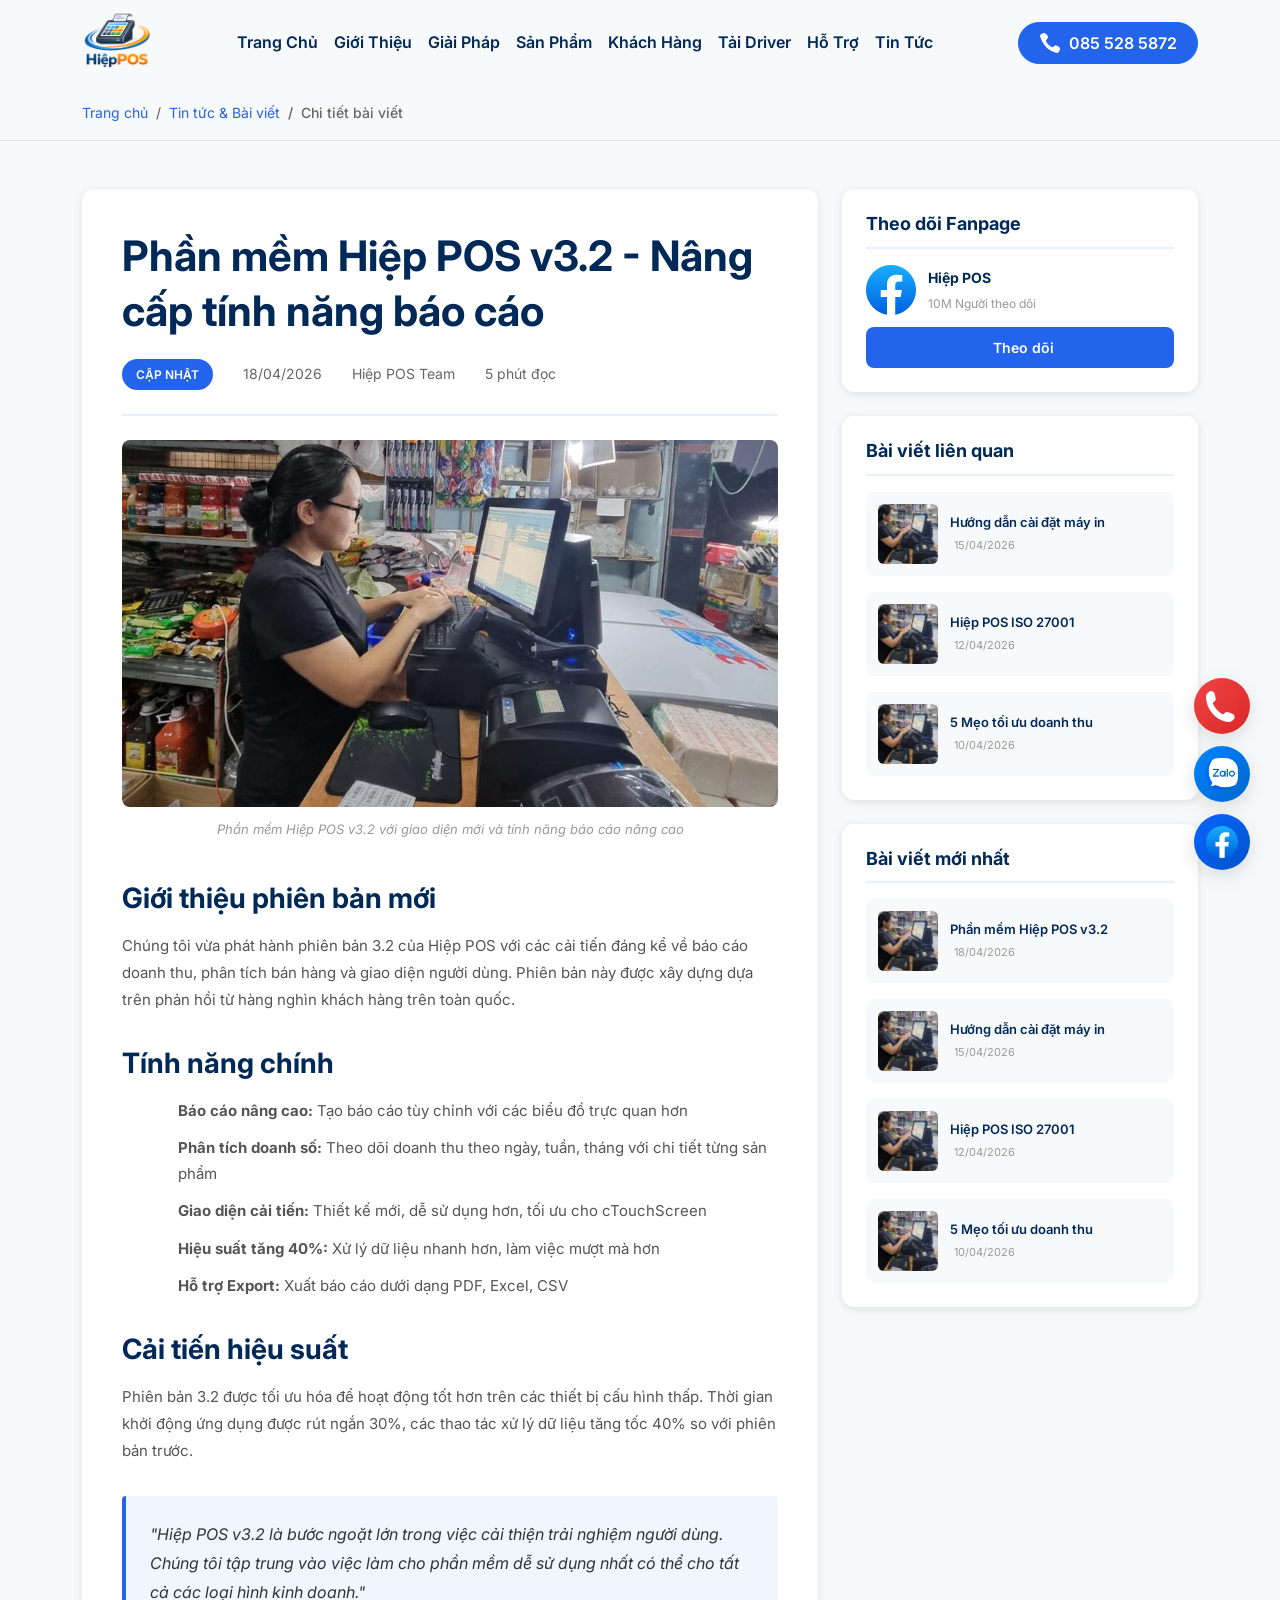
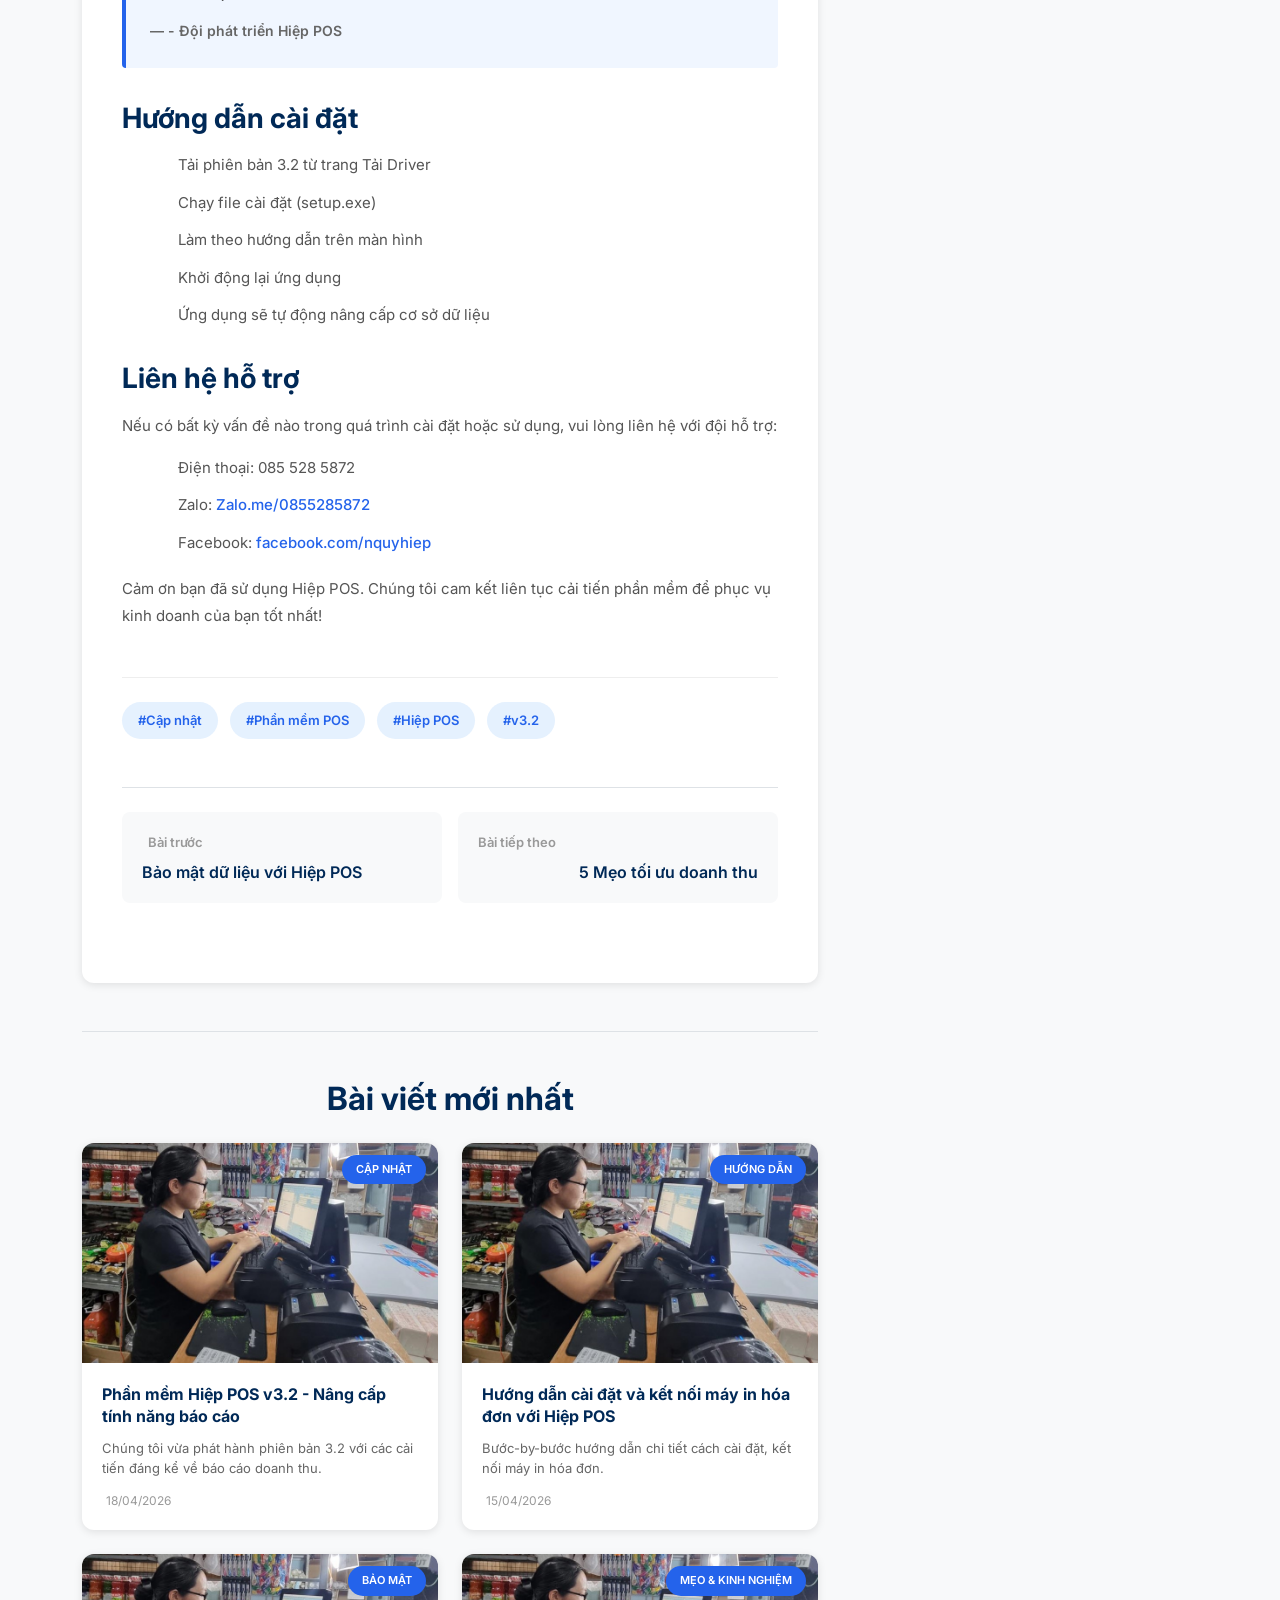
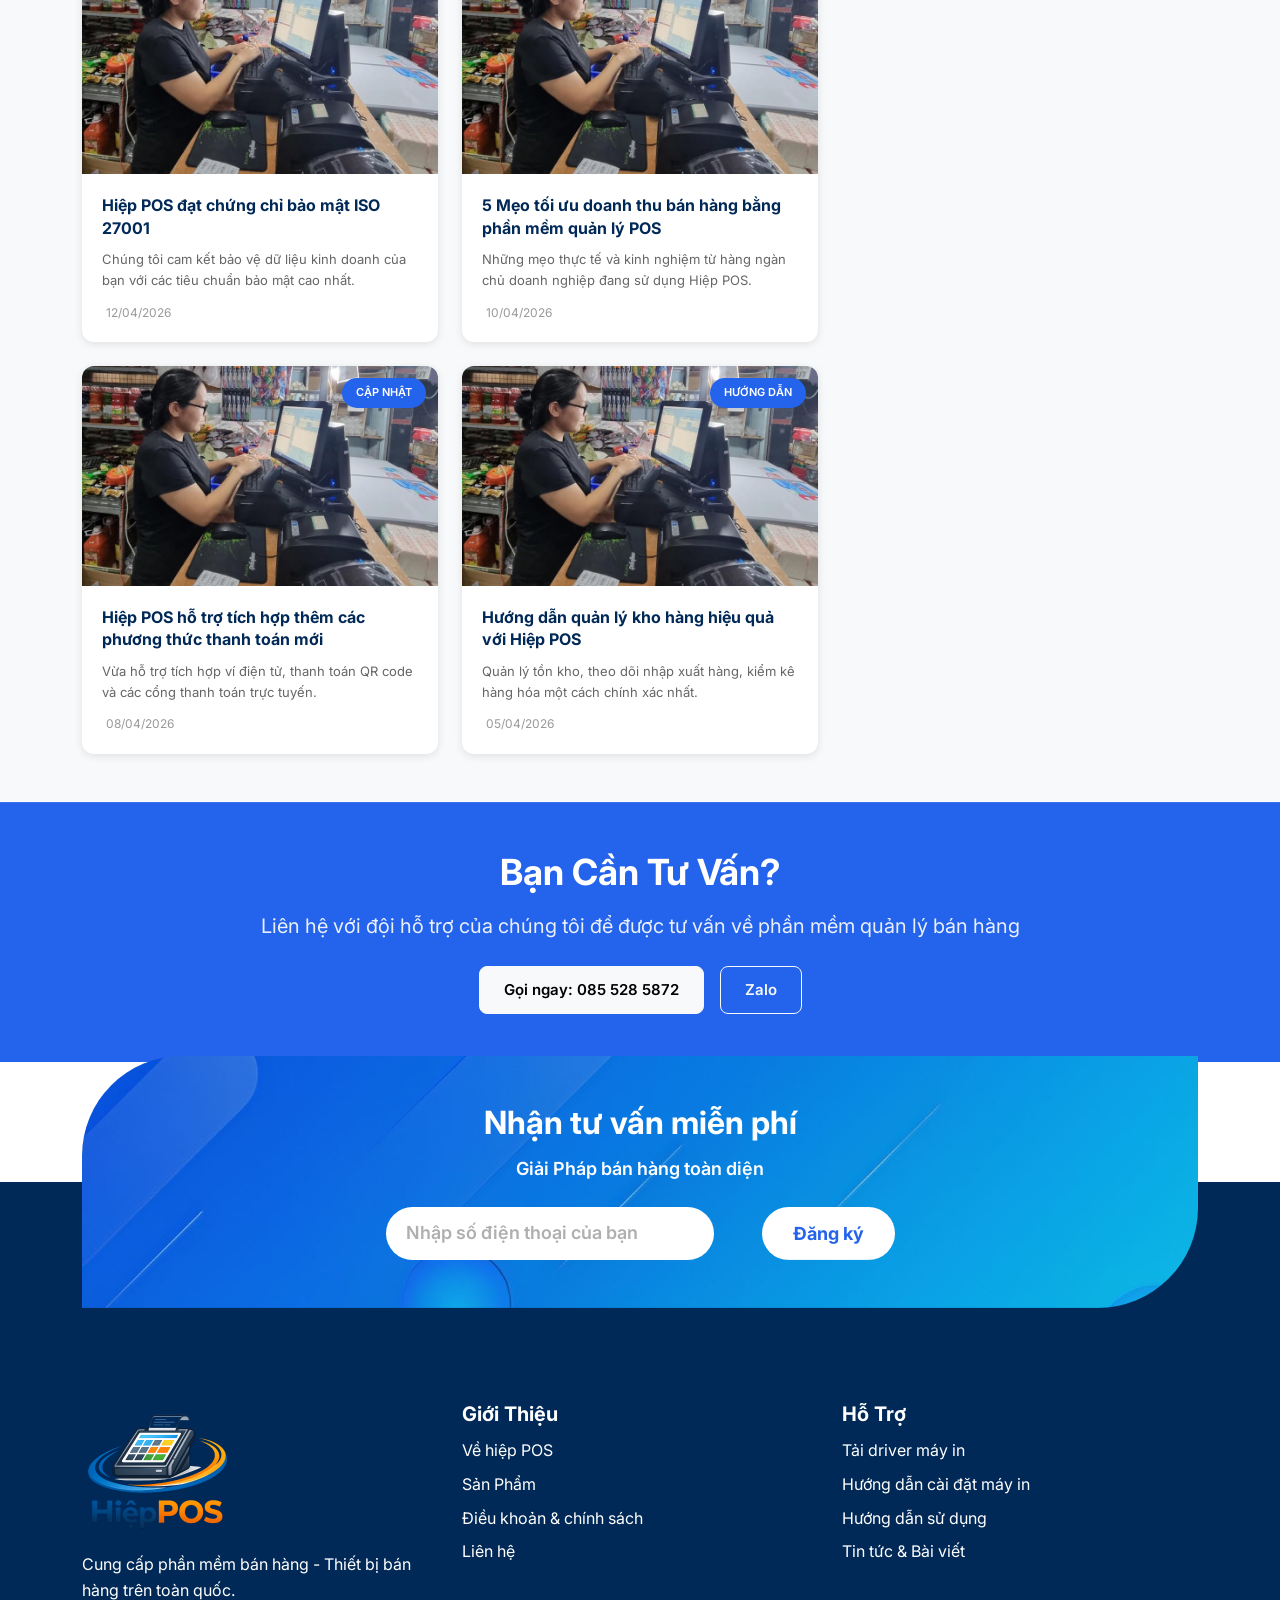
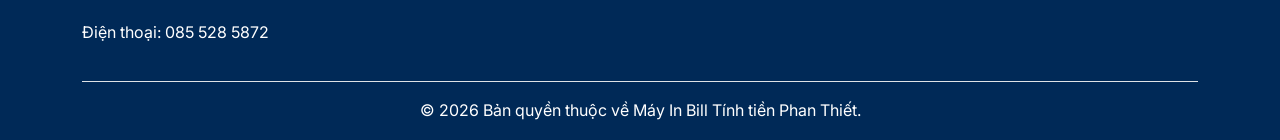
<file: article-detail.html>
<!DOCTYPE html>
<html lang="vi">

<head>
  <meta charset="UTF-8">
  <meta name="viewport" content="width=device-width, initial-scale=1.0">
  <meta name="description" content="Chi tiết bài viết từ Hiệp POS - phần mềm quản lý bán hàng và thiết bị bán hàng.">
  <meta name="keywords" content="tin tức, bài viết, hướng dẫn, phần mềm bán hàng, thiết bị POS">
  <meta name="author" content="Hiệp POS">
  <meta name="robots" content="index, follow">
  <meta property="og:title" content="Chi Tiết Bài Viết - Hiệp POS">
  <meta property="og:description" content="Khám phá chi tiết bài viết về quản lý bán hàng từ Hiệp POS.">
  <meta property="og:image" content="https://mayinbilltinhtien.vn/assets/images/icons/logo2.png">
  <meta property="og:url" content="https://mayinbilltinhtien.vn/article-detail.html">
  <meta property="og:type" content="article">
  <meta name="twitter:card" content="summary_large_image">
  <meta name="twitter:title" content="Chi Tiết Bài Viết">
  <meta name="twitter:description" content="Chi tiết bài viết về phần mềm quản lý bán hàng.">
  <meta name="twitter:image" content="https://mayinbilltinhtien.vn/assets/images/icons/logo2.png">
  <title>Chi Tiết Bài Viết - Hiệp POS</title>
  <link rel="icon" href="assets/images/icons/logo2.png">
  <link href="https://cdn.jsdelivr.net/npm/bootstrap@5.3.8/dist/css/bootstrap.min.css" rel="stylesheet"
    integrity="sha384-sRIl4kxILFvY47J16cr9ZwB07vP4J8+LH7qKQnuqkuIAvNWLzeN8tE5YBujZqJLB" crossorigin="anonymous">
  <link rel="preconnect" href="https://fonts.googleapis.com">
  <link rel="preconnect" href="https://fonts.gstatic.com" crossorigin>
  <link
    href="https://fonts.googleapis.com/css2?family=Inter:ital,opsz,wght@0,14..32,100..900;1,14..32,100..900&display=swap"
    rel="stylesheet">
  <link rel="stylesheet" href="./assets/css/reset.css">
  <link rel="stylesheet" href="https://unicons.iconscout.com/release/v4.2.0/css/solid.css">
  <link rel="stylesheet" href="./assets/css/style.css">
  <link rel="stylesheet" href="./assets/css/article-detail.css">
  <!-- Google tag (gtag.js) -->
  <script async src="https://www.googletagmanager.com/gtag/js?id=AW-18005648079"></script>
  <script>
    window.dataLayer = window.dataLayer || [];
    function gtag() { dataLayer.push(arguments); }
    gtag('js', new Date());

    gtag('config', 'AW-18005648079');
  </script>
</head>

<body>

  <!-- HEADER -->
  <header class="header">
    <nav class="navbar navbar-expand-lg bg-body-tertiary">
      <div class="container">
        <div class="logo">
          <a href="index.html"><img src="./assets/images/icons/logo2.png" alt="Logo"></a>
        </div>
        <button class="navbar-toggler order-2" type="button" data-bs-toggle="collapse" data-bs-target="#navbarNavAltMarkup"
          aria-controls="navbarNavAltMarkup" aria-expanded="false" aria-label="Toggle navigation">
          <span class="navbar-toggler-icon"></span>
        </button>
        <div class="collapse order-2 order-lg-1 navbar-collapse justify-content-center" id="navbarNavAltMarkup">
          <div class="navbar-nav">
            <a class="nav-link" href="index.html">Trang chủ</a>
            <a class="nav-link" href="aboutus.html">Giới thiệu</a>
            <a class="nav-link" href="#">Giải pháp</a>
            <a class="nav-link" href="products.html">Sản Phẩm</a>
            <a class="nav-link" href="customers.html">Khách hàng</a>
            <a class="nav-link" href="driver.html">Tải Driver</a>
            <a class="nav-link" href="#">Hỗ trợ</a>
            <a class="nav-link" href="news.html">Tin tức</a>
          </div>
        </div>
        <div class="phone-number order-1 oder-lg-3">
          <a href="tel:0855285872" class="btn btn-primary text-white d-flex align-items-center gap-2">
            <img class="icon" src="assets/images/icons/phone.svg" alt="Phone Icon"> 085 528 5872
          </a>
        </div>
      </div>
    </nav>
  </header>

  <!-- BREADCRUMB -->
  <nav class="breadcrumb-nav bg-light py-3 border-bottom">
    <div class="container">
      <nav aria-label="breadcrumb">
        <ol class="breadcrumb mb-0">
          <li class="breadcrumb-item"><a href="index.html">Trang chủ</a></li>
          <li class="breadcrumb-item"><a href="news.html">Tin tức & Bài viết</a></li>
          <li class="breadcrumb-item active" aria-current="page">Chi tiết bài viết</li>
        </ol>
      </nav>
    </div>
  </nav>

  <!-- ARTICLE DETAIL SECTION -->
  <section class="article-detail-section py-5">
    <div class="container">
      <div class="row g-4">
        <!-- Main Content -->
        <div class="col-lg-8">
          <!-- Article Header -->
          <article class="article-detail">
            <!-- Article Title -->
            <h1 class="article-title">Phần mềm Hiệp POS v3.2 - Nâng cấp tính năng báo cáo</h1>

            <!-- Article Meta -->
            <div class="article-meta mb-4">
              <span class="article-category-badge">Cập nhật</span>
              <span class="article-date"><i class="uis uis-calendar-alt"></i> 18/04/2026</span>
              <span class="article-author"><i class="uis uis-user"></i> Hiệp POS Team</span>
              <span class="article-reading-time"><i class="uis uis-clock"></i> 5 phút đọc</span>
            </div>

            <!-- Article Featured Image -->
            <figure class="article-figure mb-4">
              <img src="assets/images/news-01.jpg" alt="Phần mềm Hiệp POS v3.2" class="article-featured-image">
              <figcaption>Phần mềm Hiệp POS v3.2 với giao diện mới và tính năng báo cáo nâng cao</figcaption>
            </figure>

            <!-- Article Content -->
            <div class="article-content">
              <h2>Giới thiệu phiên bản mới</h2>
              <p>
                Chúng tôi vừa phát hành phiên bản 3.2 của Hiệp POS với các cải tiến đáng kể về báo cáo doanh thu, phân tích bán hàng
                và giao diện người dùng. Phiên bản này được xây dựng dựa trên phản hồi từ hàng nghìn khách hàng trên toàn quốc.
              </p>

              <h2>Tính năng chính</h2>
              <ul class="article-list">
                <li><strong>Báo cáo nâng cao:</strong> Tạo báo cáo tùy chỉnh với các biểu đồ trực quan hơn</li>
                <li><strong>Phân tích doanh số:</strong> Theo dõi doanh thu theo ngày, tuần, tháng với chi tiết từng sản phẩm</li>
                <li><strong>Giao diện cải tiến:</strong> Thiết kế mới, dễ sử dụng hơn, tối ưu cho cTouchScreen</li>
                <li><strong>Hiệu suất tăng 40%:</strong> Xử lý dữ liệu nhanh hơn, làm việc mượt mà hơn</li>
                <li><strong>Hỗ trợ Export:</strong> Xuất báo cáo dưới dạng PDF, Excel, CSV</li>
              </ul>

              <h2>Cải tiến hiệu suất</h2>
              <p>
                Phiên bản 3.2 được tối ưu hóa để hoạt động tốt hơn trên các thiết bị cấu hình thấp. Thời gian khởi động
                ứng dụng được rút ngắn 30%, các thao tác xử lý dữ liệu tăng tốc 40% so với phiên bản trước.
              </p>

              <blockquote class="article-quote">
                "Hiệp POS v3.2 là bước ngoặt lớn trong việc cải thiện trải nghiệm người dùng. Chúng tôi tập trung vào
                việc làm cho phần mềm dễ sử dụng nhất có thể cho tất cả các loại hình kinh doanh."
                <footer>- Đội phát triển Hiệp POS</footer>
              </blockquote>

              <h2>Hướng dẫn cài đặt</h2>
              <ol class="article-list">
                <li>Tải phiên bản 3.2 từ trang Tải Driver</li>
                <li>Chạy file cài đặt (setup.exe)</li>
                <li>Làm theo hướng dẫn trên màn hình</li>
                <li>Khởi động lại ứng dụng</li>
                <li>Ứng dụng sẽ tự động nâng cấp cơ sở dữ liệu</li>
              </ol>

              <h2>Liên hệ hỗ trợ</h2>
              <p>
                Nếu có bất kỳ vấn đề nào trong quá trình cài đặt hoặc sử dụng, vui lòng liên hệ với đội hỗ trợ:
              </p>
              <ul class="article-list">
                <li>Điện thoại: 085 528 5872</li>
                <li>Zalo: <a href="https://zalo.me/0855285872" target="_blank">Zalo.me/0855285872</a></li>
                <li>Facebook: <a href="https://www.facebook.com/nquyhiep" target="_blank">facebook.com/nquyhiep</a></li>
              </ul>

              <p>
                Cảm ơn bạn đã sử dụng Hiệp POS. Chúng tôi cam kết liên tục cải tiến phần mềm để phục vụ kinh doanh của bạn tốt nhất!
              </p>
            </div>

            <!-- Article Tags -->
            <div class="article-tags mt-5">
              <span class="tag"><a href="news.html?category=update">#Cập nhật</a></span>
              <span class="tag"><a href="news.html?category=update">#Phần mềm POS</a></span>
              <span class="tag"><a href="news.html?category=update">#Hiệp POS</a></span>
              <span class="tag"><a href="news.html?category=update">#v3.2</a></span>
            </div>

            <!-- Previous/Next Articles -->
            <div class="articles-navigation mt-5 pt-4 border-top">
              <div class="row g-3">
                <div class="col-md-6">
                  <a href="#" class="article-nav-link prev">
                    <div class="nav-label"><i class="uis uis-arrow-left"></i> Bài trước</div>
                    <div class="nav-title">Bảo mật dữ liệu với Hiệp POS</div>
                  </a>
                </div>
                <div class="col-md-6 text-md-end">
                  <a href="#" class="article-nav-link next">
                    <div class="nav-label">Bài tiếp theo <i class="uis uis-arrow-right"></i></div>
                    <div class="nav-title">5 Mẹo tối ưu doanh thu</div>
                  </a>
                </div>
              </div>
            </div>
          </article>

          <!-- Latest Articles Section -->
          <div class="latest-articles-section mt-5 pt-5 border-top">
            <h2 class="section-heading mb-4">Bài viết mới nhất</h2>
            <div class="row g-4">
              <!-- Article Card 1 -->
              <div class="col-md-6">
                <a href="article-detail.html" class="article-card-link">
                <div class="article-card">
                  <div class="article-card-image-wrapper">
                    <img src="assets/images/news-01.jpg" alt="Phần mềm Hiệp POS v3.2" class="article-card-image">
                    <div class="article-card-overlay"></div>
                    <span class="article-card-badge">Cập nhật</span>
                  </div>
                  <div class="article-card-content">
                    <h3 class="article-card-title">Phần mềm Hiệp POS v3.2 - Nâng cấp tính năng báo cáo</h3>
                    <p class="article-card-description">Chúng tôi vừa phát hành phiên bản 3.2 với các cải tiến đáng kể về báo cáo doanh thu.</p>
                    <div class="article-card-meta">
                      <span class="article-card-date"><i class="uis uis-calendar-alt"></i> 18/04/2026</span>
                    </div>
                  </div>
                </div>
                </a>
              </div>

              <!-- Article Card 6 -->
              <div class="col-md-6">
                <a href="article-detail.html" class="article-card-link">
                <div class="article-card">
                  <div class="article-card-image-wrapper">
                    <img src="assets/images/news-01.jpg" alt="Hướng dẫn cài đặt máy in" class="article-card-image">
                    <div class="article-card-overlay"></div>
                    <span class="article-card-badge">Hướng dẫn</span>
                  </div>
                  <div class="article-card-content">
                    <h3 class="article-card-title">Hướng dẫn cài đặt và kết nối máy in hóa đơn với Hiệp POS</h3>
                    <p class="article-card-description">Bước-by-bước hướng dẫn chi tiết cách cài đặt, kết nối máy in hóa đơn.</p>
                    <div class="article-card-meta">
                      <span class="article-card-date"><i class="uis uis-calendar-alt"></i> 15/04/2026</span>
                    </div>
                  </div>
                </div>
                </a>
              </div>

              <!-- Article Card 2 -->
              <div class="col-md-6">
                <a href="article-detail.html" class="article-card-link">
                <div class="article-card">
                  <div class="article-card-image-wrapper">
                    <img src="assets/images/news-01.jpg" alt="Bảo mật dữ liệu" class="article-card-image">
                    <div class="article-card-overlay"></div>
                    <span class="article-card-badge">Bảo mật</span>
                  </div>
                  <div class="article-card-content">
                    <h3 class="article-card-title">Hiệp POS đạt chứng chỉ bảo mật ISO 27001</h3>
                    <p class="article-card-description">Chúng tôi cam kết bảo vệ dữ liệu kinh doanh của bạn với các tiêu chuẩn bảo mật cao nhất.</p>
                    <div class="article-card-meta">
                      <span class="article-card-date"><i class="uis uis-calendar-alt"></i> 12/04/2026</span>
                    </div>
                  </div>
                </div>
                </a>
              </div>

              <!-- Article Card 3 -->
              <div class="col-md-6">
                <a href="article-detail.html" class="article-card-link">
                <div class="article-card">
                  <div class="article-card-image-wrapper">
                    <img src="assets/images/news-01.jpg" alt="Mẹo tối ưu bán hàng" class="article-card-image">
                    <div class="article-card-overlay"></div>
                    <span class="article-card-badge">Mẹo & Kinh nghiệm</span>
                  </div>
                  <div class="article-card-content">
                    <h3 class="article-card-title">5 Mẹo tối ưu doanh thu bán hàng bằng phần mềm quản lý POS</h3>
                    <p class="article-card-description">Những mẹo thực tế và kinh nghiệm từ hàng ngàn chủ doanh nghiệp đang sử dụng Hiệp POS.</p>
                    <div class="article-card-meta">
                      <span class="article-card-date"><i class="uis uis-calendar-alt"></i> 10/04/2026</span>
                    </div>
                  </div>
                </div>
                </a>
              </div>

              <!-- Article Card 4 -->
              <div class="col-md-6">
                <a href="article-detail.html" class="article-card-link">
                <div class="article-card">
                  <div class="article-card-image-wrapper">
                    <img src="assets/images/news-01.jpg" alt="Tích hợp thanh toán" class="article-card-image">
                    <div class="article-card-overlay"></div>
                    <span class="article-card-badge">Cập nhật</span>
                  </div>
                  <div class="article-card-content">
                    <h3 class="article-card-title">Hiệp POS hỗ trợ tích hợp thêm các phương thức thanh toán mới</h3>
                    <p class="article-card-description">Vừa hỗ trợ tích hợp ví điện tử, thanh toán QR code và các cổng thanh toán trực tuyến.</p>
                    <div class="article-card-meta">
                      <span class="article-card-date"><i class="uis uis-calendar-alt"></i> 08/04/2026</span>
                    </div>
                  </div>
                </div>
                </a>
              </div>

              <!-- Article Card 5 -->
              <div class="col-md-6">
                <a href="article-detail.html" class="article-card-link">
                <div class="article-card">
                  <div class="article-card-image-wrapper">
                    <img src="assets/images/news-01.jpg" alt="Quản lý kho hàng" class="article-card-image">
                    <div class="article-card-overlay"></div>
                    <span class="article-card-badge">Hướng dẫn</span>
                  </div>
                  <div class="article-card-content">
                    <h3 class="article-card-title">Hướng dẫn quản lý kho hàng hiệu quả với Hiệp POS</h3>
                    <p class="article-card-description">Quản lý tồn kho, theo dõi nhập xuất hàng, kiểm kê hàng hóa một cách chính xác nhất.</p>
                    <div class="article-card-meta">
                      <span class="article-card-date"><i class="uis uis-calendar-alt"></i> 05/04/2026</span>
                    </div>
                  </div>
                </div>
                </a>
              </div>
            </div>
          </div>
        </div>

        <!-- Sidebar -->
        <div class="col-lg-4">
          <!-- Facebook Fanpage Widget -->
          <div class="sidebar-widget facebook-widget">
            <h4 class="sidebar-title">Theo dõi Fanpage</h4>
            <div class="facebook-box">
              <a href="https://www.facebook.com/nquyhiep" target="_blank" class="facebook-link">
                <img src="assets/images/icons/icon-facebook-100x100.png" alt="Facebook" class="facebook-icon">
                <div class="facebook-text">
                  <div class="facebook-name">Hiệp POS</div>
                  <div class="facebook-follower">10M Người theo dõi</div>
                </div>
              </a>
              <a href="https://www.facebook.com/nquyhiep" target="_blank" class="btn btn-facebook-follow">
                <i class="uis uis-thumbs-up"></i> Theo dõi
              </a>
            </div>
          </div>

          <!-- Related Articles Widget -->
          <div class="sidebar-widget related-articles-widget">
            <h4 class="sidebar-title">Bài viết liên quan</h4>
            <div class="related-articles-list">
              <a href="article-detail.html" class="related-article-item">
                <div class="related-article-image">
                  <img src="assets/images/news-01.jpg" alt="Bài viết liên quan">
                </div>
                <div class="related-article-content">
                  <h5 class="related-article-title">Hướng dẫn cài đặt máy in</h5>
                  <span class="related-article-date"><i class="uis uis-calendar-alt"></i> 15/04/2026</span>
                </div>
              </a>
              <a href="article-detail.html" class="related-article-item">
                <div class="related-article-image">
                  <img src="assets/images/news-01.jpg" alt="Bài viết liên quan">
                </div>
                <div class="related-article-content">
                  <h5 class="related-article-title">Hiệp POS ISO 27001</h5>
                  <span class="related-article-date"><i class="uis uis-calendar-alt"></i> 12/04/2026</span>
                </div>
              </a>
              <a href="article-detail.html" class="related-article-item">
                <div class="related-article-image">
                  <img src="assets/images/news-01.jpg" alt="Bài viết liên quan">
                </div>
                <div class="related-article-content">
                  <h5 class="related-article-title">5 Mẹo tối ưu doanh thu</h5>
                  <span class="related-article-date"><i class="uis uis-calendar-alt"></i> 10/04/2026</span>
                </div>
              </a>
            </div>
          </div>

          <!-- Latest Articles Widget -->
          <div class="sidebar-widget latest-articles-widget">
            <h4 class="sidebar-title">Bài viết mới nhất</h4>
            <div class="latest-articles-list">
              <a href="article-detail.html" class="latest-article-item">
                <div class="latest-article-image">
                  <img src="assets/images/news-01.jpg" alt="Bài viết mới nhất">
                </div>
                <div class="latest-article-content">
                  <h5 class="latest-article-title">Phần mềm Hiệp POS v3.2</h5>
                  <span class="latest-article-date"><i class="uis uis-calendar-alt"></i> 18/04/2026</span>
                </div>
              </a>
              <a href="article-detail.html" class="latest-article-item">
                <div class="latest-article-image">
                  <img src="assets/images/news-01.jpg" alt="Bài viết mới nhất">
                </div>
                <div class="latest-article-content">
                  <h5 class="latest-article-title">Hướng dẫn cài đặt máy in</h5>
                  <span class="latest-article-date"><i class="uis uis-calendar-alt"></i> 15/04/2026</span>
                </div>
              </a>
              <a href="article-detail.html" class="latest-article-item">
                <div class="latest-article-image">
                  <img src="assets/images/news-01.jpg" alt="Bài viết mới nhất">
                </div>
                <div class="latest-article-content">
                  <h5 class="latest-article-title">Hiệp POS ISO 27001</h5>
                  <span class="latest-article-date"><i class="uis uis-calendar-alt"></i> 12/04/2026</span>
                </div>
              </a>
              <a href="article-detail.html" class="latest-article-item">
                <div class="latest-article-image">
                  <img src="assets/images/news-01.jpg" alt="Bài viết mới nhất">
                </div>
                <div class="latest-article-content">
                  <h5 class="latest-article-title">5 Mẹo tối ưu doanh thu</h5>
                  <span class="latest-article-date"><i class="uis uis-calendar-alt"></i> 10/04/2026</span>
                </div>
              </a>
            </div>
          </div>
        </div>
      </div>
    </div>
  </section>

  <!-- CTA SECTION -->
  <section class="cta-section py-5 bg-primary">
    <div class="container text-center text-white">
      <h2 class="mb-3">Bạn Cần Tư Vấn?</h2>
      <p class="mb-4 fs-5">Liên hệ với đội hỗ trợ của chúng tôi để được tư vấn về phần mềm quản lý bán hàng</p>
      <div class="d-flex justify-content-center gap-3 flex-wrap">
        <a href="tel:0855285872" class="btn btn-light btn-lg">
          <i class="uis uis-phone"></i> Gọi ngay: 085 528 5872
        </a>
        <a href="https://zalo.me/0855285872" target="_blank" class="btn btn-outline-light btn-lg">
          <i class="uis uis-message"></i> Zalo
        </a>
      </div>
    </div>
  </section>

  <!-- FOOTER -->
  <footer class="footer bg-primary-dark text-white">
    <div class="container">
      <div class="register text-center py-4 py-lg-5">
        <h2 class="title">Nhận tư vấn miễn phí</h2>
        <div class="slogan">Giải Pháp bán hàng toàn diện</div>
        <div class="form-group d-flex justify-content-center align-items-center gap-2 gap-lg-5 mt-3 mt-lg-4">
          <input class="form" type="text" placeholder="Nhập số điện thoại của bạn">
          <button class="btn primary">Đăng ký</button>
        </div>
      </div>
    </div>
    <div class="mid-footer">
      <div class="container pt-5 pb-3">
        <div class="row g-4">
          <div class="col col-12 col-md-6 col-lg-4">
            <div class="logo">
              <a href="index.html"><img src="assets/images/icons/logo2.png" alt="Logo"></a>
            </div>
            <p>Cung cấp phần mềm bán hàng - Thiết bị bán hàng trên toàn quốc.</p>
            <p>Điện thoại: 085 528 5872</p>
          </div>
          <div class="col col-12 col-md-6 col-lg-4">
            <h3 class="title">Giới Thiệu</h3>
            <ul class="quick-links">
              <li><a href="aboutus.html">Về hiệp POS</a></li>
              <li><a href="products.html">Sản Phẩm</a></li>
              <li><a href="#">Điều khoản & chính sách</a></li>
              <li><a href="#">Liên hệ</a></li>
            </ul>
          </div>
          <div class="col col-12 col-md-6 col-lg-4">
            <h3 class="title">Hỗ Trợ</h3>
            <ul class="quick-links">
              <li><a href="driver.html">Tải driver máy in</a></li>
              <li><a href="#">Hướng dẫn cài đặt máy in</a></li>
              <li><a href="#">Hướng dẫn sử dụng</a></li>
              <li><a href="news.html">Tin tức & Bài viết</a></li>
            </ul>
          </div>
        </div>
        <div class="copyright pt-3 border-top text-center">&copy; 2026 Bản quyền thuộc về Máy In Bill Tính tiền Phan Thiết.
        </div>
      </div>
    </div>
  </footer>

  <!-- Floating Action Buttons -->
  <div class="floating-btn-group">
    <a href="tel:0855285872" class="fab-item fab-call" title="Gọi ngay">
      <img src="assets/images/icons/phone.png" alt="Phone" class="fab-icon-zalo">
      <span class="fab-label">Gọi ngay</span>
    </a>

    <a href="https://zalo.me/0855285872" class="fab-item fab-zalo" target="_blank" title="Liên hệ Zalo">
      <img src="assets/images/icons/icon_zalo_50x50.png" alt="Zalo" class="fab-icon-zalo">
      <span class="fab-label">Zalo</span>
    </a>

    <a href="https://www.facebook.com/nquyhiep" class="fab-item fab-facebook" target="_blank" title="Liên hệ Facebook">
      <img src="assets/images/icons/icon-facebook-100x100.png" alt="Facebook" class="fab-icon-facebook">
      <span class="fab-label">Facebook</span>
    </a>
  </div>

  <script src="https://cdn.jsdelivr.net/npm/bootstrap@5.3.8/dist/js/bootstrap.bundle.min.js"
    integrity="sha384-FKyoEForCGlyvwx9Hj09JcYn3nv7wiPVlz7YYwJrWVcXK/BmnVDxM+D2scQbITxI"
    crossorigin="anonymous"></script>
</body>

</html>
</file>
<file: assets/css/style.css>
:root {
    /* Primary*/
    --color-primary: #2463eb;
    --color-primary-dark: #002957;
    --color-primary-light: #e5f1fe;
    --color-primary-hover: #002957;

    /* Secondary */
    --color-secondary: #1cc538;

    /* Background */
    --color-bg: #ffffff;
    --color-bg-light: #f9f9f9;
    --color-bg-dark: #1a1a1a;

    /* Text */
    --color-text: #333333;
    --color-text-light: #666666;
    --color-text-white: #ffffff;

    /* Border */
    --color-border: #e5e5e5;

    /* State */
    --color-success: #2ecc71;
    --color-warning: #f39c12;
    --color-error: #e74c3c;
}
body {
    font-family: "Inter", sans-serif;
    color: var(--color-text);
    background-color: var(--color-bg);
    line-height: 1.6;
}

.bg-primary {
    background-color: var(--color-primary) !important;
}
.bg-primary-light {
    background-color: var(--color-primary-light) !important;
}
.bg-primary-dark {
    background-color: var(--color-primary-dark) !important;
}

.line1 {
    display: -webkit-box;
    -webkit-line-clamp: 1;
    -webkit-box-orient: vertical;
    overflow: hidden;
    text-overflow: ellipsis;
}
.line2 {
    display: -webkit-box;
    -webkit-line-clamp: 2;
    -webkit-box-orient: vertical;
    overflow: hidden;
    text-overflow: ellipsis;
}
.line3 {
    display: -webkit-box;
    -webkit-line-clamp: 3;
    -webkit-box-orient: vertical;
    overflow: hidden;
    text-overflow: ellipsis;
}
.line4 {
    display: -webkit-box;
    -webkit-line-clamp: 4;
    -webkit-box-orient: vertical;
    overflow: hidden;
    text-overflow: ellipsis;
}
.line5 {
    display: -webkit-box;
    -webkit-line-clamp: 5;
    -webkit-box-orient: vertical;
    overflow: hidden;
    text-overflow: ellipsis;
}
.line6 {
    display: -webkit-box;
    -webkit-line-clamp: 6;
    -webkit-box-orient: vertical;
    overflow: hidden;
    text-overflow: ellipsis;
}

.btn-see-more {
    display: flex;
    align-items: center;
    font-weight: bold;
    color: #fff;
    font-size: 28px;
    border-radius: 50px;
    padding: 4px 30px;
    background: var(--color-primary);
    animation: fadeInRight 1s;
    line-height: 1.4;
}
.btn-see-more:hover {
    color: #fff;
    opacity: 0.9;
}
.btn-see-more i {
    margin-left: 10px;
    font-size: 42px;
}

@media screen and (max-width: 991.98px) {
}
@media screen and (max-width: 767.98px) {
}
@media screen and (max-width: 575.98px) {
    .btn-see-more {
        font-size: 22px;
        padding: 3px 28px;
    }
    .btn-see-more i {
        margin-left: 10px;
        font-size: 36px;
    }
}

/*header*/
.header {
    position: relative;
    width: 100%;
    z-index: 2;
}
.btn-booking-all {
    font-weight: bold;
    color: #000;
    margin-right: 20px;
    border-radius: 50px;
    animation: fadeInRight 1s;
    background: #f19335;
    background: linear-gradient(
        90deg,
        rgba(241, 147, 53, 1) 0%,
        rgba(255, 176, 87, 1) 100%
    );
    border: none;
    box-shadow: rgba(100, 100, 111, 0.2) 0px 7px 29px 0px;
}
.btn-booking-all:hover {
    color: #333;
    opacity: 0.9;
}

.header .logo {
    height: 70px;
    position: relative;
    overflow: hidden;
    animation: zoomIn 1s;
}
.logo img {
    height: 100%;
}
.header {
    /* flex:auto; */
}
.header .nav-link {
    display: flex;
    padding: 12px 0;
    text-align: center;
    align-items: center;
    position: relative;
    font-weight: 600;
    font-size: 16px;
    text-transform: capitalize;
    color: var(--color-primary-dark);
}

.phone-number {
    display: flex;
    align-items: center;
    gap: 10px;
}
.phone-number a {
    display: flex;
    align-items: center;
    gap: 10px;
    font-size: 16px;
    font-weight: 600;
    color: #fff;
    animation: fadeInRight 1s;
    background: var(--color-primary);
    border-radius: 50px;
    padding: 8px 20px;
    animation: fadeInRight 1s;
}
.phone-number a .icon {
    width: 22px;
    height: 22px;
    filter: brightness(0) saturate(100%) invert(98%) sepia(9%) saturate(4%)
        hue-rotate(315deg) brightness(115%) contrast(100%);
}
.phone-number a:hover {
    color: var(--color-primary-hover);
    opacity: 0.9;
}

#ShowMenu {
    z-index: 998;
    animation: fadeInRight 1s;
}
#ShowMenu.close:before {
    background-color: rgba(0, 0, 0, 0.6);
    position: fixed;
    width: 100%;
    height: 100%;
    top: 0;
    border: 0;
    left: 0;
    content: "";
}
#ShowMenu .navbar-toggler {
    background: none;
    padding: 0;
    border: 0;
}
#ShowMenu .navbar-toggler .navbar-toggler-icon {
    width: 2rem;
    height: 2rem;
}
/*header end*/

/* banner */
.bannerSwiper {
    width: 100%;
}

.swiper-slide {
    display: flex;
    justify-content: center;
    align-items: center;
    font-size: 20px;
}
.swiper-slide img {
    width: 100%;
}
.banner .text-bottom {
    color: var(--color-primary-dark);
    font-weight: 600;
    font-size: 15px;
    text-align: center;
}
/* banner end*/
/* footer */

.footer {
    margin-top: 120px;
}
.footer .copyright {
    position: relative;
    margin-top: 20px;
}
.footer .register {
    transform: translateY(-50%);
    background-image: url(/assets/images/backgrounds/bg-form-footer.jpg);
    background-size: cover;
    background-position: center;
    padding: 60px 110px;
    border-top-left-radius: 100px;
    border-bottom-right-radius: 100px;
}
.footer .register .title {
    font-size: 32px;
    font-weight: 700;
    color: var(--color-text-white);
    margin-bottom: 12px;
}
.footer .register .slogan {
    font-size: 18px;
    font-weight: 600;
    color: var(--color-text-white);
    margin-bottom: 12px;
}
.footer .register .form {
    font-size: 18px;
    font-weight: 600;
    border-radius: 100px;
    padding: 12px 20px;
    color: #535353;
    border: none;
    box-shadow: none;
}
.footer .register .form:hover,
.footer .register .form:focus,
.footer .register .form:focus-visible {
    border: none;
    box-shadow: none;
    outline: none;
}
.footer .register .form::placeholder {
    color: #afafaf;
}
.footer .register .btn {
    font-size: 18px;
    font-weight: 700;
    color: var(--color-primary);
    border-radius: 100px;
    padding: 12px 30px;
    background: #fff;
}
.footer .mid-footer {
    margin-top: -80px;
}
.footer .logo {
    height: 150px;
    
}
.footer .mid-footer .title {
    font-size: 20px;
    font-weight: 700;
    color: #fff;
    margin-bottom: 12px;
}
.footer .mid-footer .quick-links {
    list-style: none;
    padding: 0 !important;
}
.footer .mid-footer .quick-links li {
    margin-bottom: 8px;
}
@media screen and (max-width: 991.98px) {
}
@media screen and (max-width: 767.98px) {
}
@media screen and (max-width: 575.98px) {
    .footer {
        margin-top: 120px;
    }
    .footer .copyright {
        position: relative;
        margin-top: 20px;
    }
    .footer .register {
        padding: 16px 12px;
        border-top-left-radius: 50px;
        border-bottom-right-radius: 50px;
    }
    .footer .register .title {
        font-size: 22px;
        margin-bottom: 12px;
    }
    .footer .register .slogan {
        font-size: 16px;
        margin-bottom: 0px;
    }
    .footer .register .form {
        font-size: 15px;
        border-radius: 100px;
        padding: 12px 20px;
        max-width: 65%;
    }

    .footer .register .btn {
        font-size: 15px;
        padding: 12px 16px;
    }
.footer .mid-footer {
    margin-top: -80px;
}
    .footer .mid-footer .title {
        font-size: 20px;
        font-weight: 700;
        color: #fff;
        margin-bottom: 12px;
    }
    .footer .mid-footer .quick-links {
        list-style: none;
        padding: 0 !important;
    }
    .footer .mid-footer .quick-links li {
        margin-bottom: 8px;
    }
}
/* footer end*/

/* section titles */
.title-section {
    font-size: 32px;
    font-weight: 700;
    color: var(--color-primary-dark);
}
.sub-title {
    font-size: 17px;
    font-weight: 600;
    color: var(--color-primary-dark);
    max-width: 80%;
    margin: 0 auto;
}

@media screen and (max-width: 991.98px) {
}
@media screen and (max-width: 767.98px) {
}
@media screen and (max-width: 575.98px) {
    .title-section {
        font-size: 24px;
    }
    .sub-title {
        font-size: 16px;
    }
}
/* section titles end */

/* section-01 */
.section-01 {
}
.section-01 .tabs {
    gap: 20px;
    margin-bottom: 40px;
    flex-wrap: wrap;
}
.section-01 .tabs .tab-item {
    font-size: 16px;
    font-weight: 700;
    color: var(--color-primary-dark);
    border-radius: 50px;
    padding: 10px 28px;
    box-shadow:
        rgba(14, 30, 37, 0.12) 0px 2px 4px 0px,
        rgba(14, 30, 37, 0.32) 0px 2px 16px 0px;
}
.section-01 .tabs .tab-item.active,
.section-01 .tabs .tab-item:hover {
    border: none;
    outline: none;
    color: #fff;
    background: var(--color-primary);
}
.section-01 .tab-content .item {
    text-align: center;
    background-image: url(/assets/images/backgrounds/bg-form-footer.jpg);
    background-size: cover;
    background-position: center;
    padding: 40px 12px;
    color: #fff;
    border-radius: 10px;
    height: 100%;
    box-shadow: rgba(149, 157, 165, 0.2) 0px 8px 24px;
}
.section-01 .tab-content .item .title {
    font-weight: 700;
    font-size: 23px;
    margin-bottom: 30px;
}
@media screen and (max-width: 991.98px) {
}
@media screen and (max-width: 767.98px) {
}
@media screen and (max-width: 575.98px) {
    .section-01 .tabs {
        gap: 20px;
        margin-bottom: 40px;
    }
    .section-01 .tabs .tab-item {
        font-size: 16px;
        padding: 6px 18px;
    }
    .section-01 .tab-content .tab-pane .row {
        flex-wrap: nowrap;
        overflow: scroll;
    }
    .section-01 .tab-content .tab-pane .row .col {
        width: 80%;
    }
    .section-01 .tab-content .item {
        padding: 20px 12px;
        color: #fff;
        border-radius: 10px;
        height: 100%;
        box-shadow: rgba(149, 157, 165, 0.2) 0px 8px 24px;
    }
    .section-01 .tab-content .item .title {
        font-size: 19px;
        margin-bottom: 18px;
    }
}
/* section-01 end */

/* section-02 */
.section-02 {
    background: #e5f1fe;
}
.section-02 .col-content .title {
    font-size: 28px;
    font-weight: 700;
    color: var(--color-primary-dark);
    margin-bottom: 12px;
}
.section-02 .col-content .lists {
    list-style: none;
    padding-left: 10px !important;
}
.section-02 .col-content .list-item {
    padding-left: 23px;
    position: relative;
}
.section-02 .col-content .list-item .list-title {
    font-size: 20px;
    font-weight: 600;
}
.section-02 .col-content .list-item .list-title,
.section-02 .col-content .list-item p {
    color: #949494;
}
.section-02 .col-content .list-item.active .list-title {
    color: var(--color-primary-dark);
}
.section-02 .col-content .list-item.active p {
    color: #333;
}
.section-02 .col-content .list-item::before {
    content: "";
    display: block;
    position: absolute;
    left: 0;
    top: 0;
    bottom: 0;
    width: 4px;
    background: #949494;
    border-radius: 50px;
}
.section-02 .col-content .list-item.active::before {
    background: var(--color-primary-dark);
}
.section-02 .section-02-swiper {
    overflow: hidden;
}
.section-02 .swiper-nav-btn {
    position: absolute;
    top: 50%;
    transform: translateY(-50%);
    width: 44px;
    height: 44px;
    border-radius: 50%;
    background: #fff;
    box-shadow: 0 2px 8px rgba(0,0,0,0.12);
    display: flex;
    align-items: center;
    justify-content: center;
    cursor: pointer;
    z-index: 10;
    font-size: 22px;
    color: var(--color-primary);
    transition: background 0.2s, color 0.2s;
}
.section-02 .swiper-nav-btn:hover {
    background: var(--color-primary);
    color: #fff;
}
.section-02 .section-02-prev {
    left: -10px;
}
.section-02 .section-02-next {
    right: -10px;
}
.section-02 .section-02-pagination {
    text-align: center;
    margin-top: 20px;
}
.section-02 .section-02-pagination .swiper-pagination-bullet {
    width: 10px;
    height: 10px;
    background: var(--color-primary-dark);
    opacity: 0.3;
}
.section-02 .section-02-pagination .swiper-pagination-bullet-active {
    opacity: 1;
    background: var(--color-primary);
}
@media screen and (max-width: 991.98px) {
    .section-02 .section-02-prev {
        left: 0;
    }
    .section-02 .section-02-next {
        right: 0;
    }
}
@media screen and (max-width: 767.98px) {
}
@media screen and (max-width: 575.98px) {
    .section-02 .col-content .title {
        font-size: 22px;
        margin-bottom: 10px;
    }
    .section-02 .col-content .list-item {
        padding-left: 20px;
    }
    .section-02 .col-content .list-item .list-title {
        font-size: 19px;
    }
    .section-02 .swiper-nav-btn {
        width: 36px;
        height: 36px;
        font-size: 18px;
    }
}

/* section-02 end */

/* section-stats */
.section-stats {
    background: #fff;
}
.stat-card {
    padding: 24px 16px;
    border-radius: 16px;
    background: var(--color-primary-light);
    transition: transform 0.3s ease, box-shadow 0.3s ease;
}
.stat-card:hover {
    transform: translateY(-4px);
    box-shadow: 0 8px 24px rgba(36, 99, 235, 0.15);
}
.stat-icon {
    font-size: 36px;
    color: var(--color-primary);
    margin-bottom: 8px;
}
.stat-number {
    font-size: 32px;
    font-weight: 800;
    color: var(--color-primary-dark);
    line-height: 1.2;
}
.stat-label {
    font-size: 14px;
    color: var(--color-text-light);
    font-weight: 500;
    margin-top: 4px;
}
@media screen and (max-width: 575.98px) {
    .stat-number {
        font-size: 24px;
    }
    .stat-icon {
        font-size: 28px;
    }
    .stat-card {
        padding: 16px 12px;
    }
}
/* section-stats end */

/* section-workflow */
.section-workflow {
    background-image: url(/assets/images/backgrounds/bg-form-footer.jpg);
    background-size: cover;
    background-position: center;
    background-repeat: no-repeat;
}
.workflow-card {
    background: rgba(255, 255, 255, 0.1);
    backdrop-filter: blur(10px);
    border: 1px solid rgba(255, 255, 255, 0.2);
    border-radius: 16px;
    padding: 40px 24px;
    transition: transform 0.3s ease, background 0.3s ease;
}
.workflow-card:hover {
    transform: translateY(-6px);
    background: rgba(255, 255, 255, 0.18);
}
.workflow-step {
    font-size: 48px;
    font-weight: 900;
    color: rgba(255, 255, 255, 0.2);
    line-height: 1;
    margin-bottom: 8px;
}
.workflow-icon {
    font-size: 48px;
    color: #fff;
    margin-bottom: 16px;
}
.workflow-title {
    font-size: 20px;
    font-weight: 700;
    color: #fff;
    margin-bottom: 12px;
}
.workflow-desc {
    font-size: 15px;
    color: rgba(255, 255, 255, 0.8);
    line-height: 1.6;
}
.section-workflow .btn-see-more {
    color: var(--color-primary);
    background: #fff;
}
@media screen and (max-width: 575.98px) {
    .workflow-card {
        padding: 28px 18px;
    }
    .workflow-step {
        font-size: 36px;
    }
    .workflow-icon {
        font-size: 36px;
    }
    .workflow-title {
        font-size: 18px;
    }
}
/* section-workflow end */

/* section-cta */
.section-cta {
    background: linear-gradient(135deg, var(--color-primary) 0%, var(--color-primary-dark) 100%);
}
.btn-cta-primary {
    display: inline-flex;
    align-items: center;
    gap: 8px;
    padding: 14px 32px;
    background: #fff;
    color: var(--color-primary);
    font-weight: 700;
    font-size: 16px;
    border-radius: 50px;
    text-decoration: none;
    transition: transform 0.3s ease, box-shadow 0.3s ease;
}
.btn-cta-primary:hover {
    transform: translateY(-2px);
    box-shadow: 0 6px 20px rgba(0, 0, 0, 0.2);
    color: var(--color-primary-dark);
}
.btn-cta-secondary {
    display: inline-flex;
    align-items: center;
    gap: 8px;
    padding: 14px 32px;
    background: transparent;
    color: #fff;
    font-weight: 700;
    font-size: 16px;
    border-radius: 50px;
    border: 2px solid rgba(255, 255, 255, 0.5);
    text-decoration: none;
    transition: all 0.3s ease;
}
.btn-cta-secondary:hover {
    background: rgba(255, 255, 255, 0.15);
    border-color: #fff;
    color: #fff;
}
@media screen and (max-width: 575.98px) {
    .btn-cta-primary,
    .btn-cta-secondary {
        padding: 12px 24px;
        font-size: 14px;
    }
}
/* section-cta end */

/* reviewer-role */
.reviewer-role {
    display: block;
    font-size: 13px;
    color: var(--color-text-light);
    margin-bottom: 4px;
}
/* reviewer-role end */

/* section-reviews */
.section-reviews {
    background: linear-gradient(135deg, #e5f1fe 0%, #f0f8ff 100%);
    position: relative;
    overflow: hidden;
}

.section-reviews .swiper {
    padding: 20px 40px 60px 40px;
    margin: 0 -40px;
}

.section-reviews .review-card {
    background: #ffffff;
    border-radius: 15px;
    padding: 28px;
    min-height: 240px;
    display: flex;
    flex-direction: column;
    box-shadow: 0 4px 20px rgba(0, 0, 0, 0.08);
    transition: all 0.3s ease;
    border: 1px solid rgba(36, 99, 235, 0.1);
}

.section-reviews .review-card:hover {
    box-shadow: 0 8px 30px rgba(36, 99, 235, 0.15);
    transform: translateY(-5px);
}

.section-reviews .review-header {
    display: flex;
    align-items: center;
    gap: 15px;
    margin-bottom: 12px;
}

.section-reviews .reviewer-avatar {
    width: 60px;
    height: 60px;
    min-width: 60px;
    border-radius: 50%;
    overflow: hidden;
    background: var(--color-primary-light);
    display: flex;
    align-items: center;
    justify-content: center;
    border: 2px solid var(--color-primary);
}

.section-reviews .reviewer-avatar img {
    width: 100%;
    height: 100%;
    object-fit: cover;
}

.section-reviews .reviewer-info {
    flex: 1;
}

.section-reviews .reviewer-name {
    font-size: 16px;
    font-weight: 700;
    color: var(--color-primary-dark);
    margin: 0 0 6px 0;
    line-height: 1.2;
}

.section-reviews .rating {
    display: flex;
    gap: 4px;
    font-size: 14px;
}

.section-reviews .rating i {
    color: #ffc107;
    display: inline-block;
}

.section-reviews .review-body {
    flex: 1;
    display: flex;
    align-items: center;
}

.section-reviews .review-body p {
    font-size: 16px;
    line-height: 1.7;
    color: #555555;
    margin: 0;
    font-style: italic;
    overflow: hidden;
    display: -webkit-box;
    -webkit-line-clamp: 3;
    -webkit-box-orient: vertical;
}

/* Swiper pagination */
.section-reviews .swiper-pagination {
    bottom: 20px !important;
    display: flex !important;
    justify-content: center;
    gap: 8px;
}

.section-reviews .swiper-pagination-bullet {
    background: rgba(36, 99, 235, 0.3) !important;
    width: 10px !important;
    height: 10px !important;
    border-radius: 50% !important;
    transition: all 0.3s ease !important;
}

.section-reviews .swiper-pagination-bullet-active {
    background: var(--color-primary) !important;
    width: 30px !important;
    border-radius: 50px !important;
}

/* Swiper navigation buttons */
.section-reviews .swiper-button-prev,
.section-reviews .swiper-button-next {
    width: 45px;
    height: 45px;
    background: var(--color-primary);
    border-radius: 50%;
    display: flex;
    align-items: center;
    justify-content: center;
    color: #fff;
    top: 50%;
    transform: translateY(-50%);
    z-index: 10;
    transition: all 0.3s ease;
}

.section-reviews .swiper-button-prev::after,
.section-reviews .swiper-button-next::after {
    font-size: 18px;
    font-weight: bold;
}

.section-reviews .swiper-button-prev:hover,
.section-reviews .swiper-button-next:hover {
    background: var(--color-primary-dark);
    transform: translateY(-50%) scale(1.1);
}

.section-reviews .swiper-button-prev {
    left: 15px;
}

.section-reviews .swiper-button-next {
    right: 15px;
}

@media screen and (max-width: 991.98px) {
    .section-reviews .review-card {
        padding: 24px;
        min-height: 220px;
    }

    .section-reviews .review-body p {
        font-size: 15px;
        -webkit-line-clamp: 2;
    }

    .section-reviews .swiper {
        padding: 20px 30px 50px 30px;
        margin: 0 -30px;
    }
}

@media screen and (max-width: 767.98px) {
    .section-reviews .review-card {
        padding: 20px;
        min-height: auto;
    }

    .section-reviews .reviewer-avatar {
        width: 50px;
        height: 50px;
        min-width: 50px;
    }

    .section-reviews .reviewer-name {
        font-size: 15px;
    }

    .section-reviews .rating {
        font-size: 12px;
    }

    .section-reviews .review-body p {
        font-size: 14px;
        line-height: 1.6;
        -webkit-line-clamp: 3;
    }

    .section-reviews .swiper-button-prev,
    .section-reviews .swiper-button-next {
        width: 36px;
        height: 36px;
    }

    .section-reviews .swiper {
        padding: 15px 25px;
        margin: 0 -25px;
    }
}

@media screen and (max-width: 575.98px) {
    .section-reviews .review-card {
        padding: 16px;
        min-height: auto;
    }

    .section-reviews .review-header {
        gap: 12px;
        margin-bottom: 15px;
    }

    .section-reviews .reviewer-avatar {
        width: 45px;
        height: 45px;
        min-width: 45px;
    }

    .section-reviews .reviewer-name {
        font-size: 14px;
        margin-bottom: 4px;
    }

    .section-reviews .rating {
        font-size: 11px;
    }

    .section-reviews .review-body p {
        font-size: 15px;
        line-height: 1.5;
        -webkit-line-clamp: 2;
    }

    .section-reviews .swiper-button-prev,
    .section-reviews .swiper-button-next {
        width: 32px;
        height: 32px;
        display: none;
    }

    .section-reviews .swiper {
        padding: 10px 0 40px 0;
        margin: 0;
    }

    .section-reviews .swiper-pagination-bullet {
        width: 8px !important;
        height: 8px !important;
    }

    .section-reviews .swiper-pagination-bullet-active {
        width: 24px !important;
    }
}
/* section-reviews end */

/* section-news */
.section-news {
    background: linear-gradient(135deg, #ffffff 0%, #f9f9f9 100%);
}

.section-news .swiper {
    padding: 0 0 60px 0;
}

.section-news .news-card {
    background: #ffffff;
    border-radius: 12px;
    overflow: hidden;
    box-shadow: 0 4px 15px rgba(0, 0, 0, 0.08);
    transition: all 0.3s ease;
    height: 100%;
    display: flex;
    flex-direction: column;
}

.section-news .news-card:hover {
    box-shadow: 0 12px 30px rgba(36, 99, 235, 0.15);
    transform: translateY(-8px);
}

.section-news .news-image-wrapper {
    position: relative;
    width: 100%;
    height: 200px;
    overflow: hidden;
}

.section-news .news-image {
    width: 100%;
    height: 100%;
    object-fit: cover;
    transition: transform 0.4s ease;
}

.section-news .news-card:hover .news-image {
    transform: scale(1.08);
}

.section-news .news-overlay {
    position: absolute;
    top: 0;
    left: 0;
    right: 0;
    bottom: 0;
    background: rgba(0, 0, 0, 0);
    transition: background 0.3s ease;
}

.section-news .news-card:hover .news-overlay {
    background: rgba(0, 0, 0, 0.2);
}

.section-news .news-category {
    position: absolute;
    top: 12px;
    right: 12px;
    background: var(--color-primary);
    color: #fff;
    padding: 6px 14px;
    border-radius: 50px;
    font-size: 12px;
    font-weight: 700;
    text-transform: uppercase;
    letter-spacing: 0.5px;
}

.section-news .news-content {
    padding: 24px;
    flex: 1;
    display: flex;
    flex-direction: column;
}

.section-news .news-title {
    font-size: 18px;
    font-weight: 700;
    color: var(--color-primary-dark);
    margin: 0 0 12px 0;
    line-height: 1.4;
    min-height: 50px;
}

.section-news .news-title a {
    text-decoration: none;
    color: inherit;
    transition: color 0.3s ease;
}

.section-news .news-title a:hover {
    color: var(--color-primary);
    text-decoration: none;
}

.section-news .news-description {
    font-size: 14px;
    line-height: 1.6;
    color: #666666;
    margin: 0 0 16px 0;
    flex: 1;
    display: -webkit-box;
    -webkit-line-clamp: 2;
    -webkit-box-orient: vertical;
    overflow: hidden;
}

.section-news .news-meta {
    display: flex;
    align-items: center;
    justify-content: space-between;
    padding-top: 12px;
    border-top: 1px solid #f0f0f0;
}

.section-news .news-date {
    font-size: 13px;
    color: #999999;
    display: flex;
    align-items: center;
    gap: 6px;
}

.section-news .news-date i {
    font-size: 14px;
}

.section-news .news-read-more {
    font-size: 14px;
    font-weight: 600;
    color: var(--color-primary);
    text-decoration: none;
    display: flex;
    align-items: center;
    gap: 6px;
    transition: all 0.3s ease;
}

.section-news .news-read-more:hover {
    color: var(--color-primary-dark);
    gap: 10px;
}

.section-news .news-read-more i {
    font-size: 14px;
    transition: transform 0.3s ease;
}

.section-news .news-read-more:hover i {
    transform: translateX(3px);
}

/* Pagination */
.section-news .swiper-pagination {
    bottom: 0 !important;
    display: flex !important;
    justify-content: center;
    gap: 8px;
    padding-bottom: 20px;
}

.section-news .swiper-pagination-bullet {
    background: rgba(36, 99, 235, 0.3) !important;
    width: 10px !important;
    height: 10px !important;
    border-radius: 50% !important;
    transition: all 0.3s ease !important;
}

.section-news .swiper-pagination-bullet-active {
    background: var(--color-primary) !important;
    width: 30px !important;
    border-radius: 50px !important;
}

@media screen and (max-width: 991.98px) {
    .section-news .news-image-wrapper {
        height: 180px;
    }

    .section-news .news-content {
        padding: 20px;
    }

    .section-news .news-title {
        font-size: 17px;
        min-height: auto;
    }

    .section-news .news-description {
        font-size: 13px;
        -webkit-line-clamp: 2;
    }
}

@media screen and (max-width: 767.98px) {
    .section-news .swiper {
        padding: 0 0 50px 0;
    }

    .section-news .news-image-wrapper {
        height: 160px;
    }

    .section-news .news-content {
        padding: 16px;
    }

    .section-news .news-category {
        top: 10px;
        right: 10px;
        padding: 5px 12px;
        font-size: 11px;
    }

    .section-news .news-title {
        font-size: 16px;
        margin-bottom: 8px;
    }

    .section-news .news-description {
        font-size: 13px;
        margin-bottom: 12px;
        -webkit-line-clamp: 2;
    }

    .section-news .news-meta {
        padding-top: 10px;
        gap: 8px;
    }

    .section-news .news-date {
        font-size: 12px;
    }

    .section-news .news-read-more {
        font-size: 13px;
        min-width: max-content;
    }
}

@media screen and (max-width: 575.98px) {
    .section-news .swiper {
        padding: 0 0 40px 0;
    }

    .section-news .news-image-wrapper {
        height: 140px;
    }

    .section-news .news-content {
        padding: 14px;
    }

    .section-news .news-category {
        top: 8px;
        right: 8px;
        padding: 4px 10px;
        font-size: 10px;
    }

    .section-news .news-title {
        font-size: 15px;
        margin-bottom: 6px;
    }

    .section-news .news-description {
        font-size: 12px;
        margin-bottom: 10px;
        -webkit-line-clamp: 2;
        line-height: 1.5;
    }

    .section-news .news-meta {
        flex-direction: column;
        align-items: flex-start;
        gap: 8px;
        padding-top: 8px;
    }

    .section-news .news-date {
        font-size: 11px;
    }

    .section-news .news-read-more {
        font-size: 12px;
    }

    .section-news .swiper-pagination-bullet {
        width: 8px !important;
        height: 8px !important;
    }

    .section-news .swiper-pagination-bullet-active {
        width: 24px !important;
    }
}
/* section-news end */

/* Floating Action Buttons */

/* Keyframe animations */
@keyframes fabPulse {
    0%, 100% {
        box-shadow: 0 6px 20px rgba(0, 0, 0, 0.12);
        transform: scale(1);
    }
    50% {
        box-shadow: 0 8px 28px rgba(0, 0, 0, 0.18);
        transform: scale(1.05);
    }
}

@keyframes fabBounce {
    0%, 100% {
        transform: translateY(0);
    }
    50% {
        transform: translateY(-8px);
    }
}

@keyframes fabGlow {
    0%, 100% {
        box-shadow: 0 6px 20px rgba(0, 0, 0, 0.12);
    }
    50% {
        box-shadow: 0 8px 32px rgba(0, 0, 0, 0.25);
    }
}

@keyframes radiateGreen {
    0% {
        box-shadow: 0 0 8px 0 rgba(16, 185, 129, 1);
    }
    70% {
        box-shadow: 0 0 12px 15px rgba(16, 185, 129, 0.5);
    }
    100% {
        box-shadow: 0 0 8px 25px rgba(16, 185, 129, 0);
    }
}

@keyframes radiateBlue {
    0% {
        box-shadow: 0 0 8px 0 rgba(0, 132, 255, 1);
    }
    70% {
        box-shadow: 0 0 12px 15px rgba(0, 132, 255, 0.5);
    }
    100% {
        box-shadow: 0 0 8px 25px rgba(0, 132, 255, 0);
    }
}

@keyframes radiateRed {
    0% {
        box-shadow: 0 0 8px 0 rgba(239, 68, 68, 1);
    }
    70% {
        box-shadow: 0 0 12px 15px rgba(239, 68, 68, 0.5);
    }
    100% {
        box-shadow: 0 0 8px 25px rgba(239, 68, 68, 0);
    }
}

@keyframes radiatePurple {
    0% {
        box-shadow: 0 0 8px 0 rgba(66, 103, 178, 1);
    }
    70% {
        box-shadow: 0 0 12px 15px rgba(66, 103, 178, 0.5);
    }
    100% {
        box-shadow: 0 0 8px 25px rgba(66, 103, 178, 0);
    }
}

.floating-btn-group {
    position: fixed;
    bottom: 30px;
    right: 30px;
    z-index: 999;
    display: flex;
    flex-direction: column;
    gap: 12px;
    align-items: flex-end;
}

.fab-item {
    width: 56px;
    height: 56px;
    border-radius: 50%;
    display: flex;
    align-items: center;
    justify-content: center;
    text-decoration: none;
    color: #fff;
    font-size: 24px;
    box-shadow: 0 6px 20px rgba(0, 0, 0, 0.12);
    transition: all 0.3s ease;
    margin-right: 0;
    border: none;
    animation: fabGlow 2s ease-in-out infinite;
    position: relative;
    overflow: hidden;
}

.fab-item::before {
    content: '';
    position: absolute;
    top: 50%;
    left: 50%;
    transform: translate(-50%, -50%);
    border-radius: 50%;
    width: 56px;
    height: 56px;
}

.fab-call {
    background: linear-gradient(135deg, #ef4444 0%, #dc2626 100%);
    animation: fabBounce 2s ease-in-out infinite;
}

.fab-call::before {
    animation: radiateGreen 1.5s ease-out infinite;
}

.fab-zalo {
    background: linear-gradient(135deg, #0084ff 0%, #0066cc 100%);
    animation: fabBounce 2s ease-in-out infinite;
}

.fab-zalo::before {
    animation: radiateBlue 1.5s ease-out infinite;
}

.fab-facebook {
    background: linear-gradient(135deg, #0866ff 0%, #0052cc 100%);
    animation: fabBounce 2s ease-in-out infinite;
}

.fab-facebook::before {
    animation: radiatePurple 1.5s ease-out infinite;
}

.fab-item:hover {
    transform: scale(1.15);
    box-shadow: 0 10px 28px rgba(0, 0, 0, 0.2);
}

.fab-icon-zalo,
.fab-icon-facebook {
    width: 32px;
    height: 32px;
    object-fit: contain;
    display: block;
    z-index: 2;
    position: relative;
}

.fab-call img {
    filter: brightness(0) invert(1);
}

.fab-label {
    position: absolute;
    right: 70px;
    background: rgba(0, 0, 0, 0.7);
    color: #fff;
    padding: 8px 12px;
    border-radius: 6px;
    font-size: 13px;
    font-weight: 600;
    white-space: nowrap;
    opacity: 0;
    transition: opacity 0.3s ease;
    pointer-events: none;
    transform: translateX(10px);
}

.fab-item:hover .fab-label {
    opacity: 1;
    transform: translateX(0);
}

@media screen and (max-width: 767.98px) {
    .floating-btn-group {
        bottom: 20px;
        right: 20px;
        gap: 10px;
    }

    .fab-item {
        width: 50px;
        height: 50px;
        font-size: 20px;
    }

    .fab-label {
        right: 60px;
        font-size: 12px;
        padding: 6px 10px;
    }
}

@media screen and (max-width: 575.98px) {
    .floating-btn-group {
        bottom: 16px;
        right: 16px;
        gap: 8px;
    }

    .fab-item {
        width: 46px;
        height: 46px;
        font-size: 18px;
    }

    .fab-label {
        right: 54px;
        font-size: 11px;
        padding: 5px 8px;
    }
}
/* Floating Action Buttons end */

/* section-products */
.section-products {
    background-color: #f9f9f9;
}

/* Product Tabs */
.product-tab-btn {
    padding: 10px 24px;
    border: 2px solid var(--color-border);
    border-radius: 50px;
    background: #fff;
    color: var(--color-text-light);
    font-weight: 600;
    font-size: 14px;
    cursor: pointer;
    transition: all 0.3s ease;
}

.product-tab-btn:hover {
    border-color: var(--color-primary);
    color: var(--color-primary);
    background: var(--color-primary-light);
}

.product-tab-btn.active {
    background: var(--color-primary);
    border-color: var(--color-primary);
    color: #fff;
    box-shadow: 0 4px 12px rgba(36, 99, 235, 0.3);
}

/* Card Variants */
.product-img-software {
    background: linear-gradient(135deg, #e8f5e9 0%, #c8e6c9 100%) !important;
}

.product-img-software .product-icon {
    color: var(--color-secondary);
}

.product-img-combo {
    background: linear-gradient(135deg, #fff3e0 0%, #ffe0b2 100%) !important;
}

.product-img-combo .product-icon {
    color: #f57c00;
}

/* Category Tag */
.product-category-tag {
    display: inline-block;
    font-size: 11px;
    font-weight: 700;
    text-transform: uppercase;
    letter-spacing: 0.5px;
    color: var(--color-primary);
    background: var(--color-primary-light);
    padding: 3px 10px;
    border-radius: 4px;
    margin-bottom: 8px;
}

.product-category-tag.tag-software {
    color: #2e7d32;
    background: #e8f5e9;
}

.product-category-tag.tag-accessory {
    color: #e65100;
    background: #fff3e0;
}

.product-category-tag.tag-combo {
    color: #d84315;
    background: #fbe9e7;
}

/* Featured Card */
.product-card-featured {
    border: 2px solid #f57c00 !important;
}

.product-card-featured:hover {
    border-color: #e65100 !important;
    box-shadow: 0 12px 30px rgba(245, 124, 0, 0.2) !important;
}

@keyframes fadeInUp {
    from {
        opacity: 0;
        transform: translateY(20px);
    }
    to {
        opacity: 1;
        transform: translateY(0);
    }
}

.product-item {
    animation: fadeInUp 0.4s ease both;
}

.product-card-home {
    background: #ffffff;
    border-radius: 16px;
    overflow: hidden;
    box-shadow: 0 2px 12px rgba(0, 0, 0, 0.06);
    transition: all 0.35s ease;
    height: 100%;
    display: flex;
    flex-direction: column;
    border: 1px solid #eaeaea;
}

.product-card-home:hover {
    box-shadow: 0 16px 40px rgba(36, 99, 235, 0.12);
    transform: translateY(-6px);
    border-color: var(--color-primary);
}

.product-img-wrapper {
    position: relative;
    width: 100%;
    aspect-ratio: 4 / 3;
    background: #f5f7fa;
    display: flex;
    align-items: center;
    justify-content: center;
    overflow: hidden;
}

.product-img {
    width: 100%;
    height: 100%;
    object-fit: contain;
    padding: 12px;
    transition: transform 0.4s ease;
}

.product-card-home:hover .product-img {
    transform: scale(1.05);
}

.product-card-home .badge {
    position: absolute;
    top: 12px;
    right: 12px;
    background: var(--color-secondary);
    color: white;
    padding: 5px 14px;
    border-radius: 20px;
    font-size: 12px;
    font-weight: bold;
    z-index: 1;
    box-shadow: 0 2px 8px rgba(0, 0, 0, 0.15);
}

.product-card-home .badge-hot {
    background: #ff6b6b;
}

.product-info {
    padding: 24px;
    display: flex;
    flex-direction: column;
    flex-grow: 1;
}

.product-title {
    font-size: 18px;
    font-weight: 700;
    color: var(--color-text);
    margin-bottom: 8px;
    line-height: 1.3;
}

.product-title a {
    color: inherit;
    text-decoration: none;
    transition: color 0.2s ease;
}

.product-title a:hover {
    color: var(--color-primary);
}

.product-desc {
    font-size: 14px;
    color: var(--color-text-light);
    margin-bottom: 12px;
    line-height: 1.6;
    flex-grow: 1;
}

.product-price {
    font-size: 20px;
    font-weight: 800;
    color: #e53935;
    margin-bottom: 12px;
}

.product-price .price-old {
    font-size: 14px;
    font-weight: 500;
    color: #999;
    text-decoration: line-through;
    margin-left: 6px;
}

.product-price .price-unit {
    font-size: 13px;
    font-weight: 500;
    color: var(--color-text-light);
}

.features-list {
    list-style: none;
    padding: 0;
    margin: 0 0 20px 0;
    font-size: 13px;
    border-top: 1px solid #f0f0f0;
    padding-top: 12px;
}

.features-list li {
    padding: 5px 0;
    color: var(--color-text);
    display: flex;
    align-items: center;
    gap: 8px;
    font-weight: 500;
}

.features-list i {
    color: var(--color-secondary);
    font-size: 15px;
    flex-shrink: 0;
}

.cta-buttons {
    display: flex;
    gap: 10px;
    margin-top: auto;
}

.btn-contact,
.btn-buy {
    flex: 1;
    padding: 11px 14px;
    border-radius: 8px;
    font-size: 13px;
    font-weight: 600;
    text-decoration: none;
    text-align: center;
    transition: all 0.3s ease;
    border: none;
    cursor: pointer;
    display: flex;
    align-items: center;
    justify-content: center;
    gap: 6px;
}

.btn-contact {
    background: var(--color-primary);
    color: white;
}

.btn-contact:hover {
    background: var(--color-primary-hover);
    color: white;
    box-shadow: 0 4px 12px rgba(36, 99, 235, 0.3);
}

.btn-buy {
    background: var(--color-primary);
    color: white;
    width: 100%;
}

.btn-buy:hover {
    background: var(--color-primary-hover);
    color: white;
    box-shadow: 0 4px 12px rgba(36, 99, 235, 0.3);
}

/* Responsive: Tablet */
@media screen and (max-width: 991.98px) {
    .product-info {
        padding: 18px;
    }

    .product-title {
        font-size: 16px;
    }

    .product-desc {
        font-size: 13px;
    }

    .features-list {
        font-size: 12px;
    }

    .btn-contact,
    .btn-more {
        padding: 10px 10px;
        font-size: 12px;
    }

    .product-tab-btn {
        padding: 8px 18px;
        font-size: 13px;
    }
}

/* Responsive: Mobile */
@media screen and (max-width: 575.98px) {
    .product-info {
        padding: 16px;
    }

    .product-title {
        font-size: 15px;
        margin-bottom: 6px;
    }

    .product-desc {
        font-size: 12px;
        margin-bottom: 10px;
    }

    .product-category-tag {
        font-size: 10px;
        padding: 2px 8px;
    }

    .features-list {
        padding-top: 8px;
        margin-bottom: 14px;
    }

    .features-list li {
        padding: 3px 0;
        font-size: 12px;
    }

    .btn-contact,
    .btn-more {
        padding: 9px 8px;
        font-size: 11px;
        border-radius: 6px;
    }

    .product-tab-btn {
        padding: 6px 14px;
        font-size: 12px;
    }

    .product-card-home {
        border-radius: 12px;
    }
}
/* section-products end */
</file>
<file: assets/css/article-detail.css>
/* ============================================
   ARTICLE DETAIL PAGE STYLING
   ============================================ */

/* Breadcrumb Navigation */
.breadcrumb-nav {
  border-color: #e5e5e5;
}

.breadcrumb {
  padding: 0;
  background: transparent;
}

.breadcrumb-item {
  font-size: 14px;
  color: #666;
}

.breadcrumb-item a {
  color: #2463eb;
  text-decoration: none;
  transition: all 0.3s ease;
}

.breadcrumb-item a:hover {
  color: #1a47b5;
  text-decoration: underline;
}

.breadcrumb-item.active {
  color: #666;
  font-weight: 500;
}

/* Article Detail Section */
.article-detail-section {
  background-color: #f8f9fa;
  min-height: 80vh;
}

/* Article Detail */
.article-detail {
  background: white;
  border-radius: 12px;
  padding: 40px;
  box-shadow: 0 2px 8px rgba(0, 0, 0, 0.1);
}

/* Article Title */
.article-title {
  font-size: 42px;
  font-weight: 700;
  color: #002957;
  margin-bottom: 20px;
  line-height: 1.3;
}

/* Article Meta */
.article-meta {
  display: flex;
  align-items: center;
  flex-wrap: wrap;
  gap: 24px;
  padding-bottom: 24px;
  border-bottom: 2px solid #e5f1fe;
  font-size: 14px;
  color: #666;
}

.article-category-badge {
  display: inline-block;
  background-color: #2463eb;
  color: white;
  padding: 6px 14px;
  border-radius: 20px;
  font-size: 12px;
  font-weight: 600;
  text-transform: uppercase;
}

.article-date,
.article-author,
.article-reading-time {
  display: flex;
  align-items: center;
  gap: 6px;
  color: #666;
}

.article-date i,
.article-author i,
.article-reading-time i {
  font-size: 16px;
  color: #2463eb;
}

/* Article Featured Image */
.article-figure {
  margin: 0;
  padding: 0;
}

.article-featured-image {
  width: 100%;
  height: auto;
  max-height: 500px;
  object-fit: cover;
  border-radius: 8px;
  display: block;
}

.article-figure figcaption {
  font-size: 13px;
  color: #999;
  margin-top: 12px;
  font-style: italic;
  text-align: center;
}

/* Article Content */
.article-content {
  margin-top: 40px;
  line-height: 1.8;
}

.article-content h2 {
  font-size: 28px;
  font-weight: 700;
  color: #002957;
  margin-top: 32px;
  margin-bottom: 16px;
  line-height: 1.3;
}

.article-content h2:first-child {
  margin-top: 0;
}

.article-content p {
  font-size: 15px;
  color: #555;
  margin-bottom: 16px;
  line-height: 1.8;
}

/* Article Lists */
.article-list {
  margin-left: 24px;
  margin-bottom: 20px;
}

.article-list li {
  font-size: 15px;
  color: #555;
  margin-bottom: 12px;
  line-height: 1.7;
}

.article-list a {
  color: #2463eb;
  text-decoration: none;
  font-weight: 500;
  transition: all 0.3s ease;
}

.article-list a:hover {
  color: #1a47b5;
  text-decoration: underline;
}

/* Article Quote */
.article-quote {
  background-color: #f0f6ff;
  border-left: 4px solid #2463eb;
  padding: 24px;
  margin: 32px 0;
  border-radius: 4px;
  font-size: 16px;
  font-style: italic;
  color: #333;
  line-height: 1.8;
}

.article-quote footer {
  margin-top: 12px;
  font-size: 14px;
  font-style: normal;
  color: #666;
  font-weight: 600;
}

.article-quote footer::before {
  content: "— ";
}

/* Article Tags */
.article-tags {
  display: flex;
  flex-wrap: wrap;
  gap: 12px;
  padding-top: 24px;
  border-top: 1px solid #eee;
}

.tag {
  display: inline-block;
}

.tag a {
  display: inline-block;
  background-color: #e5f1fe;
  color: #2463eb;
  padding: 8px 16px;
  border-radius: 20px;
  font-size: 13px;
  font-weight: 600;
  text-decoration: none;
  transition: all 0.3s ease;
}

.tag a:hover {
  background-color: #2463eb;
  color: white;
  transform: translateY(-2px);
}

/* Article Navigation */
.articles-navigation {
  margin-bottom: 40px;
}

.article-nav-link {
  display: block;
  padding: 20px;
  border-radius: 8px;
  background-color: #f8f9fa;
  text-decoration: none;
  transition: all 0.3s ease;
}

.article-nav-link:hover {
  background-color: #e5f1fe;
  transform: translateX(4px);
}

.article-nav-link.prev:hover {
  transform: translateX(-4px);
}

.nav-label {
  font-size: 13px;
  color: #999;
  font-weight: 600;
  display: flex;
  align-items: center;
  gap: 6px;
  margin-bottom: 8px;
}

.nav-title {
  font-size: 16px;
  font-weight: 600;
  color: #002957;
  line-height: 1.4;
}

/* Sidebar Widgets */
.sidebar-widget {
  background: white;
  border-radius: 12px;
  padding: 24px;
  margin-bottom: 24px;
  box-shadow: 0 2px 8px rgba(0, 0, 0, 0.1);
}

.sidebar-title {
  font-size: 18px;
  font-weight: 700;
  color: #002957;
  margin-bottom: 16px;
  padding-bottom: 12px;
  border-bottom: 2px solid #e5f1fe;
}

/* Facebook Widget */
.facebook-box {
  display: flex;
  flex-direction: column;
  gap: 12px;
}

.facebook-link {
  display: flex;
  align-items: center;
  gap: 12px;
  text-decoration: none;
  transition: all 0.3s ease;
}

.facebook-icon {
  width: 50px;
  height: 50px;
  border-radius: 8px;
  object-fit: cover;
}

.facebook-text {
  flex-grow: 1;
}

.facebook-name {
  font-size: 14px;
  font-weight: 700;
  color: #002957;
  margin-bottom: 4px;
}

.facebook-follower {
  font-size: 12px;
  color: #999;
}

.btn-facebook-follow {
  background-color: #2463eb;
  color: white;
  border: none;
  border-radius: 8px;
  padding: 10px 16px;
  font-size: 14px;
  font-weight: 600;
  cursor: pointer;
  transition: all 0.3s ease;
  display: inline-flex;
  align-items: center;
  justify-content: center;
  gap: 6px;
  width: 100%;
}

.btn-facebook-follow:hover {
  background-color: #1a47b5;
  color: white;
  text-decoration: none;
  transform: translateY(-2px);
}

/* Related Articles Widget */
.related-articles-list {
  display: flex;
  flex-direction: column;
  gap: 16px;
}

.related-article-item {
  display: flex;
  gap: 12px;
  padding: 12px;
  border-radius: 8px;
  background-color: #f8f9fa;
  transition: all 0.3s ease;
  cursor: pointer;
}

.related-article-item:hover {
  background-color: #e5f1fe;
  transform: translateX(4px);
}

.related-article-image {
  width: 60px;
  height: 60px;
  border-radius: 6px;
  overflow: hidden;
  flex-shrink: 0;
}

.related-article-image img {
  width: 100%;
  height: 100%;
  object-fit: cover;
}

.related-article-content {
  flex-grow: 1;
  display: flex;
  flex-direction: column;
  justify-content: center;
}

.related-article-title {
  font-size: 13px;
  font-weight: 600;
  color: #002957;
  margin-bottom: 6px;
  line-height: 1.4;
}

.related-article-date {
  font-size: 11px;
  color: #999;
  display: flex;
  align-items: center;
  gap: 4px;
}

/* Latest Articles Widget */
.latest-articles-list {
  display: flex;
  flex-direction: column;
  gap: 16px;
}

.latest-article-item {
  display: flex;
  gap: 12px;
  padding: 12px;
  border-radius: 8px;
  background-color: #f8f9fa;
  transition: all 0.3s ease;
  cursor: pointer;
}

.latest-article-item:hover {
  background-color: #e5f1fe;
  transform: translateX(4px);
}

.latest-article-image {
  width: 60px;
  height: 60px;
  border-radius: 6px;
  overflow: hidden;
  flex-shrink: 0;
}

.latest-article-image img {
  width: 100%;
  height: 100%;
  object-fit: cover;
}

.latest-article-content {
  flex-grow: 1;
  display: flex;
  flex-direction: column;
  justify-content: center;
}

.latest-article-title {
  font-size: 13px;
  font-weight: 600;
  color: #002957;
  margin-bottom: 6px;
  line-height: 1.4;
}

.latest-article-date {
  font-size: 11px;
  color: #999;
  display: flex;
  align-items: center;
  gap: 4px;
}

/* Latest Articles Section */
.latest-articles-section {
  margin-top: 60px;
  padding-top: 60px;
  border-top: 2px solid #e5e5e5;
}

.section-heading {
  font-size: 32px;
  font-weight: 700;
  color: #002957;
  margin-bottom: 32px;
  text-align: center;
}

/* Article Card */
.article-card {
  background: white;
  border-radius: 12px;
  overflow: hidden;
  box-shadow: 0 2px 8px rgba(0, 0, 0, 0.1);
  transition: all 0.3s ease;
  display: flex;
  flex-direction: column;
  height: 100%;
  cursor: pointer;
}

.article-card:hover {
  box-shadow: 0 8px 24px rgba(0, 0, 0, 0.15);
  transform: translateY(-4px);
}

.article-card-image-wrapper {
  position: relative;
  width: 100%;
  height: 220px;
  overflow: hidden;
  background-color: #f0f0f0;
}

.article-card-image {
  width: 100%;
  height: 100%;
  object-fit: cover;
  transition: transform 0.3s ease;
}

.article-card:hover .article-card-image {
  transform: scale(1.05);
}

.article-card-overlay {
  position: absolute;
  top: 0;
  left: 0;
  right: 0;
  bottom: 0;
  background: rgba(0, 0, 0, 0);
  transition: background 0.3s ease;
}

.article-card:hover .article-card-overlay {
  background: rgba(0, 0, 0, 0.1);
}

.article-card-badge {
  position: absolute;
  top: 12px;
  right: 12px;
  background-color: #2463eb;
  color: white;
  padding: 6px 14px;
  border-radius: 20px;
  font-size: 11px;
  font-weight: 600;
  text-transform: uppercase;
  z-index: 5;
}

.article-card-content {
  padding: 20px;
  flex-grow: 1;
  display: flex;
  flex-direction: column;
}

.article-card-title {
  font-size: 16px;
  font-weight: 700;
  color: #002957;
  margin-bottom: 10px;
  line-height: 1.4;
  transition: color 0.3s ease;
}

.article-card:hover .article-card-title {
  color: #2463eb;
}

.article-card-description {
  font-size: 13px;
  color: #666;
  line-height: 1.6;
  margin-bottom: 12px;
  flex-grow: 1;
}

.article-card-meta {
  display: flex;
  flex-wrap: wrap;
  gap: 12px;
  font-size: 12px;
  color: #999;
  margin-top: auto;
}

.article-card-date {
  display: flex;
  align-items: center;
  gap: 4px;
}

.article-card-date i {
  font-size: 13px;
  color: #2463eb;
}

/* Responsive Design */
.cta-section {
  color: white;
  border-top: 1px solid rgba(255, 255, 255, 0.1);
}

.cta-section h2 {
  font-size: 36px;
  font-weight: 700;
  margin-bottom: 16px;
}

.cta-section p {
  font-size: 16px;
  opacity: 0.9;
  margin-bottom: 24px;
}

.cta-section .btn {
  font-weight: 600;
  padding: 12px 24px;
  font-size: 15px;
  transition: all 0.3s ease;
}

.cta-section .btn:hover {
  transform: translateY(-2px);
  box-shadow: 0 6px 16px rgba(0, 0, 0, 0.2);
}

/* Article Card Links */
.article-card-link {
  display: block;
  text-decoration: none;
  color: inherit;
  cursor: pointer;
  transition: all 0.3s ease;
}

.article-card-link:hover {
  text-decoration: none;
}

/* Related Article Item Links */
.related-article-item {
  text-decoration: none;
  color: inherit;
}

.related-article-item:hover {
  text-decoration: none;
  color: inherit;
}

/* Latest Article Item Links */
.latest-article-item {
  text-decoration: none;
  color: inherit;
}

.latest-article-item:hover {
  text-decoration: none;
  color: inherit;
}

/* Responsive Design */
@media (max-width: 991px) {
  .article-detail {
    padding: 32px;
  }

  .article-title {
    font-size: 36px;
    margin-bottom: 16px;
  }

  .article-meta {
    gap: 16px;
    padding-bottom: 16px;
  }

  .article-content h2 {
    font-size: 24px;
    margin-top: 28px;
  }

  .cta-section h2 {
    font-size: 28px;
  }

  .section-heading {
    font-size: 28px;
    margin-bottom: 28px;
  }

  .article-card-title {
    font-size: 15px;
  }

  .article-card-description {
    font-size: 12px;
  }

  /* Sidebar becomes full width */
  .col-lg-8,
  .col-lg-4 {
    flex: 0 0 100%;
    max-width: 100%;
  }
}

@media (max-width: 767px) {
  .article-detail {
    padding: 20px;
    border-radius: 8px;
  }

  .article-title {
    font-size: 28px;
    margin-bottom: 14px;
    line-height: 1.3;
  }

  .article-meta {
    flex-direction: column;
    align-items: flex-start;
    gap: 12px;
    padding-bottom: 16px;
  }

  .article-featured-image {
    max-height: 300px;
    border-radius: 6px;
  }

  .article-content {
    margin-top: 28px;
  }

  .article-content h2 {
    font-size: 20px;
    margin-top: 24px;
    margin-bottom: 12px;
  }

  .article-content p {
    font-size: 14px;
  }

  .article-list {
    margin-left: 16px;
    margin-bottom: 16px;
  }

  .article-list li {
    font-size: 14px;
    margin-bottom: 10px;
  }

  .article-quote {
    padding: 16px;
    margin: 24px 0;
    font-size: 14px;
  }

  .article-tags {
    gap: 8px;
    padding-top: 16px;
  }

  .tag a {
    padding: 6px 12px;
    font-size: 12px;
  }

  .articles-navigation {
    margin-bottom: 32px;
  }

  .article-nav-link {
    padding: 16px;
  }

  .nav-label {
    font-size: 12px;
    margin-bottom: 6px;
  }

  .nav-title {
    font-size: 15px;
  }

  .sidebar-widget {
    padding: 16px;
    margin-bottom: 20px;
  }

  .sidebar-title {
    font-size: 16px;
    margin-bottom: 12px;
    padding-bottom: 10px;
  }

  .cta-section h2 {
    font-size: 24px;
  }

  .cta-section p {
    font-size: 15px;
  }

  .cta-section .btn {
    padding: 10px 20px;
    font-size: 14px;
  }

  .latest-articles-section {
    margin-top: 48px;
    padding-top: 48px;
  }

  .section-heading {
    font-size: 20px;
    margin-bottom: 24px;
  }

  .article-card-image-wrapper {
    height: 180px;
  }

  .article-card-title {
    font-size: 14px;
    margin-bottom: 8px;
  }

  .article-card-description {
    font-size: 12px;
    margin-bottom: 10px;
  }

  .article-card-content {
    padding: 16px;
  }
}

@media (max-width: 576px) {
  .breadcrumb-item {
    font-size: 12px;
  }

  .breadcrumb {
    font-size: 12px;
  }

  .article-detail {
    padding: 16px;
    border-radius: 6px;
  }

  .article-title {
    font-size: 24px;
    margin-bottom: 12px;
  }

  .article-meta {
    gap: 10px;
    padding-bottom: 12px;
    font-size: 12px;
  }

  .article-category-badge {
    padding: 4px 10px;
    font-size: 11px;
  }

  .article-featured-image {
    max-height: 250px;
  }

  .article-content h2 {
    font-size: 18px;
    margin-top: 20px;
    margin-bottom: 10px;
  }

  .article-content p {
    font-size: 13px;
    margin-bottom: 12px;
  }

  .article-list {
    margin-left: 12px;
    margin-bottom: 12px;
  }

  .article-list li {
    font-size: 13px;
    margin-bottom: 8px;
  }

  .article-quote {
    padding: 12px;
    margin: 16px 0;
    font-size: 13px;
    border-left-width: 3px;
  }

  .article-tags {
    gap: 6px;
  }

  .tag a {
    padding: 4px 10px;
    font-size: 11px;
  }

  .articles-navigation {
    margin-bottom: 24px;
  }

  .article-nav-link {
    padding: 12px;
  }

  .nav-title {
    font-size: 13px;
  }

  .sidebar-widget {
    padding: 12px;
  }

  .sidebar-title {
    font-size: 14px;
  }

  .cta-section h2 {
    font-size: 20px;
  }

  .cta-section p {
    font-size: 14px;
  }

  .cta-section .btn {
    padding: 8px 16px;
    font-size: 13px;
    width: 100%;
  }

  .cta-section .d-flex {
    flex-direction: column;
    gap: 10px;
  }

  .latest-articles-section {
    margin-top: 40px;
    padding-top: 40px;
  }

  .section-heading {
    font-size: 18px;
    margin-bottom: 20px;
  }

  .article-card-image-wrapper {
    height: 160px;
  }

  .article-card-title {
    font-size: 13px;
    margin-bottom: 6px;
  }

  .article-card-description {
    font-size: 11px;
    margin-bottom: 8px;
  }

  .article-card-content {
    padding: 12px;
  }

  .article-card-badge {
    font-size: 10px;
    padding: 4px 10px;
  }

  .article-card-meta {
    font-size: 11px;
  }
}
</file>
